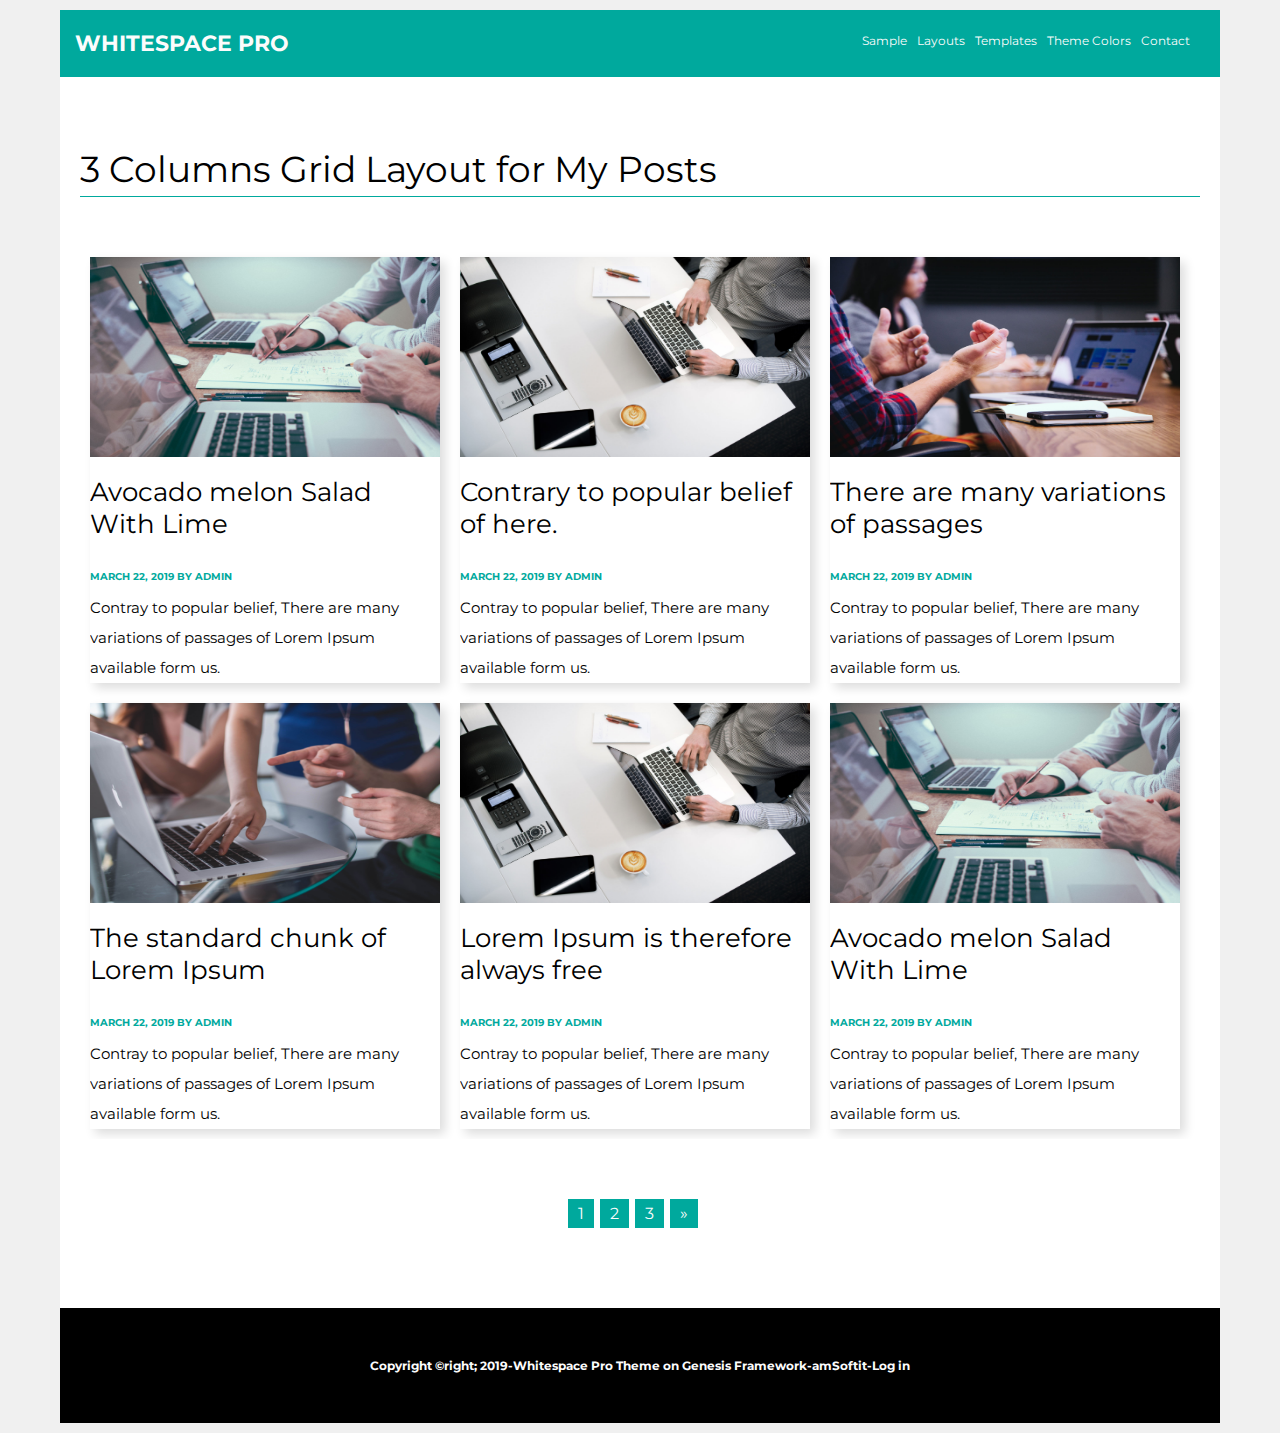
<file: index.html>
<!DOCTYPE html>
<html>
<head>
	<title>New Blog Project || Home</title>
	<link href="https://fonts.googleapis.com/css?family=Montserrat&display=swap" rel="stylesheet"> 
	<link href="https://stackpath.bootstrapcdn.com/font-awesome/4.7.0/css/font-awesome.min.css" rel="stylesheet" integrity="sha384-wvfXpqpZZVQGK6TAh5PVlGOfQNHSoD2xbE+QkPxCAFlNEevoEH3Sl0sibVcOQVnN" crossorigin="anonymous">
	<link rel="stylesheet" type="text/css" href="style.css">
</head>
<body>
	<div class="template clear">
		<div class="container clear">
			<header class="headeropt clear">
				<div class="lefthead clear">
					<h1>WHITESPACE PRO</h1>
				</div>
				<div class="righthead clear">
					<ul>
						<li><a href="#">Sample</a></li>
						<li><a href="#">Layouts</a></li>
						<li><a href="#">Templates</a></li>
						<li><a href="#">Theme Colors</a></li>
						<li><a href="contact.html">Contact</a></li>
					</ul>
				</div>
			</header>
			<section class="maincontent clear">
				<div class="content clear">
					<h1>3 Columns Grid Layout for My Posts</h1>

					<div class="samepost clear">
						<img src="img/post1.jpg" alt="post image">
						<h2>Avocado melon Salad With Lime</h2>
						<span class="postby"> MARCH 22, 2019 BY ADMIN</span>
						<p>Contray to popular belief, There are many variations of passages of Lorem Ipsum available form us.</p>
					</div>					

					<div class="samepost clear">
						<img src="img/post2.jpg" alt="post image">
						<h2>Contrary to popular belief of here.</h2>
						<span class="postby"> MARCH 22, 2019 BY ADMIN</span>
						<p>Contray to popular belief, There are many variations of passages of Lorem Ipsum available form us.</p>
					</div>					

					<div class="samepost mrnone clear">
						<img src="img/post3.jpg" alt="post image">
						<h2>There are many variations of passages</h2>
						<span class="postby"> MARCH 22, 2019 BY ADMIN</span>
						<p>Contray to popular belief, There are many variations of passages of Lorem Ipsum available form us.</p>
					</div>					
					<div class="samepost clear">
						<img src="img/post4.jpg" alt="post image">
						<h2>The standard chunk of Lorem Ipsum</h2>
						<span class="postby"> MARCH 22, 2019 BY ADMIN</span>
						<p>Contray to popular belief, There are many variations of passages of Lorem Ipsum available form us.</p>
					</div>					

					<div class="samepost clear">
						<img src="img/post2.jpg" alt="post image">
						<h2>Lorem Ipsum is therefore always free</h2>
						<span class="postby"> MARCH 22, 2019 BY ADMIN</span>
						<p>Contray to popular belief, There are many variations of passages of Lorem Ipsum available form us.</p>
					</div>					

					<div class="samepost mrnone clear">
						<img src="img/post1.jpg" alt="post image">
						<h2>Avocado melon Salad With Lime</h2>
						<span class="postby"> MARCH 22, 2019 BY ADMIN</span>
						<p>Contray to popular belief, There are many variations of passages of Lorem Ipsum available form us.</p>
					</div>
				</div>
				<div class="pcounter clear">
					<ul>
						<li><a href="#">1</a></li>
						<li><a href="#">2</a></li>
						<li><a href="#">3</a></li>
						<li><a href="#">&raquo;</a></li>
					</ul>
				</div>
			</section>
			<footer class="footeropt clear">
				<strong>Copyright &copyright; 2019-Whitespace Pro Theme on Genesis Framework-amSoftit-Log in</strong>
			</footer>
		</div>
	</div>
</body>
</html>
</file>
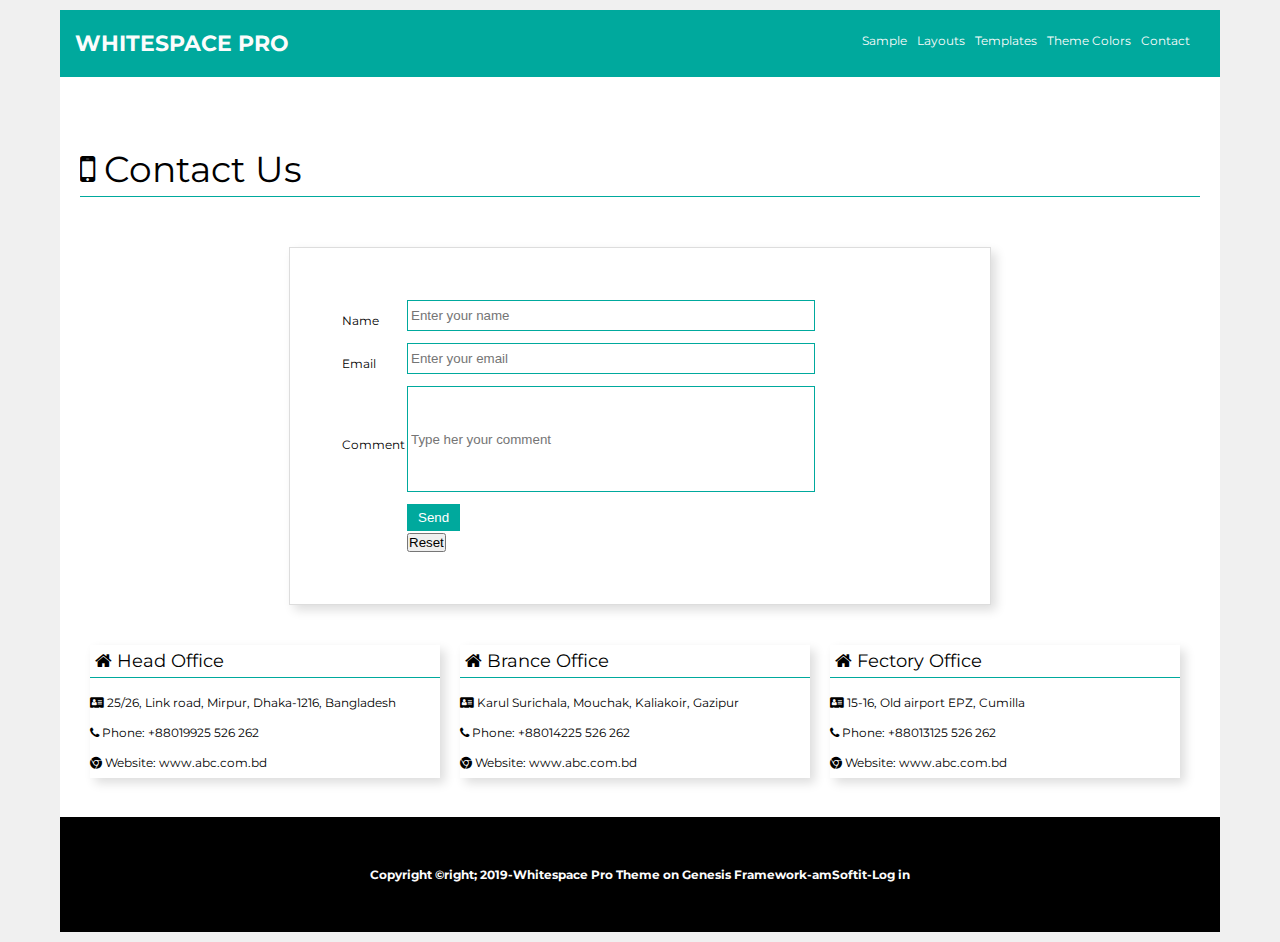
<file: contact.html>
<!DOCTYPE html>
<html>

<head>
	<title>New Blog Project || Home</title>
	<link href="https://fonts.googleapis.com/css?family=Montserrat&display=swap" rel="stylesheet">
	<link href="https://stackpath.bootstrapcdn.com/font-awesome/4.7.0/css/font-awesome.min.css" rel="stylesheet"
		integrity="sha384-wvfXpqpZZVQGK6TAh5PVlGOfQNHSoD2xbE+QkPxCAFlNEevoEH3Sl0sibVcOQVnN" crossorigin="anonymous">
	<link rel="stylesheet" type="text/css" href="style.css">
</head>

<body>
	<div class="template clear">
		<div class="container clear">
			<header class="headeropt clear">
				<div class="lefthead clear">
					<h1>WHITESPACE PRO</h1>
				</div>
				<div class="righthead clear">
					<ul>
						<li><a href="#">Sample</a></li>
						<li><a href="layout.html">Layouts</a></li>
						<li><a href="#">Templates</a></li>
						<li><a href="#">Theme Colors</a></li>
						<li><a href="contact.html">Contact</a></li>
					</ul>
				</div>
			</header>
			<section class="maincontent clear">
				<div class="content clear" style="min-height: 700px;">
					<h1><i class="fa fa-mobile"></i> Contact Us</h1>
					<div class="contactus">
						<form>
							<table>
								<tr>
									<td>Name</td>
									<td><input type="text" placeholder="Enter your name"></td>
								</tr>
								<tr>
									<td>Email</td>
									<td><input type="email" placeholder="Enter your email"></td>
								</tr>
								<tr>
									<td>Comment</td>
									<td><input type="text" placeholder="Type her your comment" style="height: 100px;">
									</td>
								</tr>
								<tr>
									<td></td>
									<td><input type="submit" value="Send"></td>
								</tr>
								<tr>
									<td></td>
									<td><input type="reset" value="Reset"></td>
								</tr>
							</table>
						</form>
					</div>
					<div class="address">
						<h2><i class="fa fa-home"></i> Head Office</h2>
						<p><i class="fa fa-address-card"></i> 25/26, Link road, Mirpur, Dhaka-1216, Bangladesh</p>
						<p><i class="fa fa-phone"></i> Phone: +88019925 526 262</p>
						<p><i class="fa fa-chrome"></i> Website: www.abc.com.bd</p>
					</div>
					<div class="address">
						<h2><i class="fa fa-home"></i> Brance Office</h2>
						<p><i class="fa fa-address-card"></i> Karul Surichala, Mouchak, Kaliakoir, Gazipur</p>
						<p><i class="fa fa-phone"></i> Phone: +88014225 526 262</p>
						<p><i class="fa fa-chrome"></i> Website: www.abc.com.bd</p>
					</div>
					<div class="address">
						<h2><i class="fa fa-home"></i> Fectory Office</h2>
						<p><i class="fa fa-address-card"></i> 15-16, Old airport EPZ, Cumilla</p>
						<p><i class="fa fa-phone"></i> Phone: +88013125 526 262</p>
						<p><i class="fa fa-chrome"></i> Website: www.abc.com.bd</p>
					</div>

			</section>
			<footer class="footeropt clear">
				<strong>Copyright &copyright; 2019-Whitespace Pro Theme on Genesis Framework-amSoftit-Log in</strong>
			</footer>
		</div>
	</div>
</body>

</html>
</file>
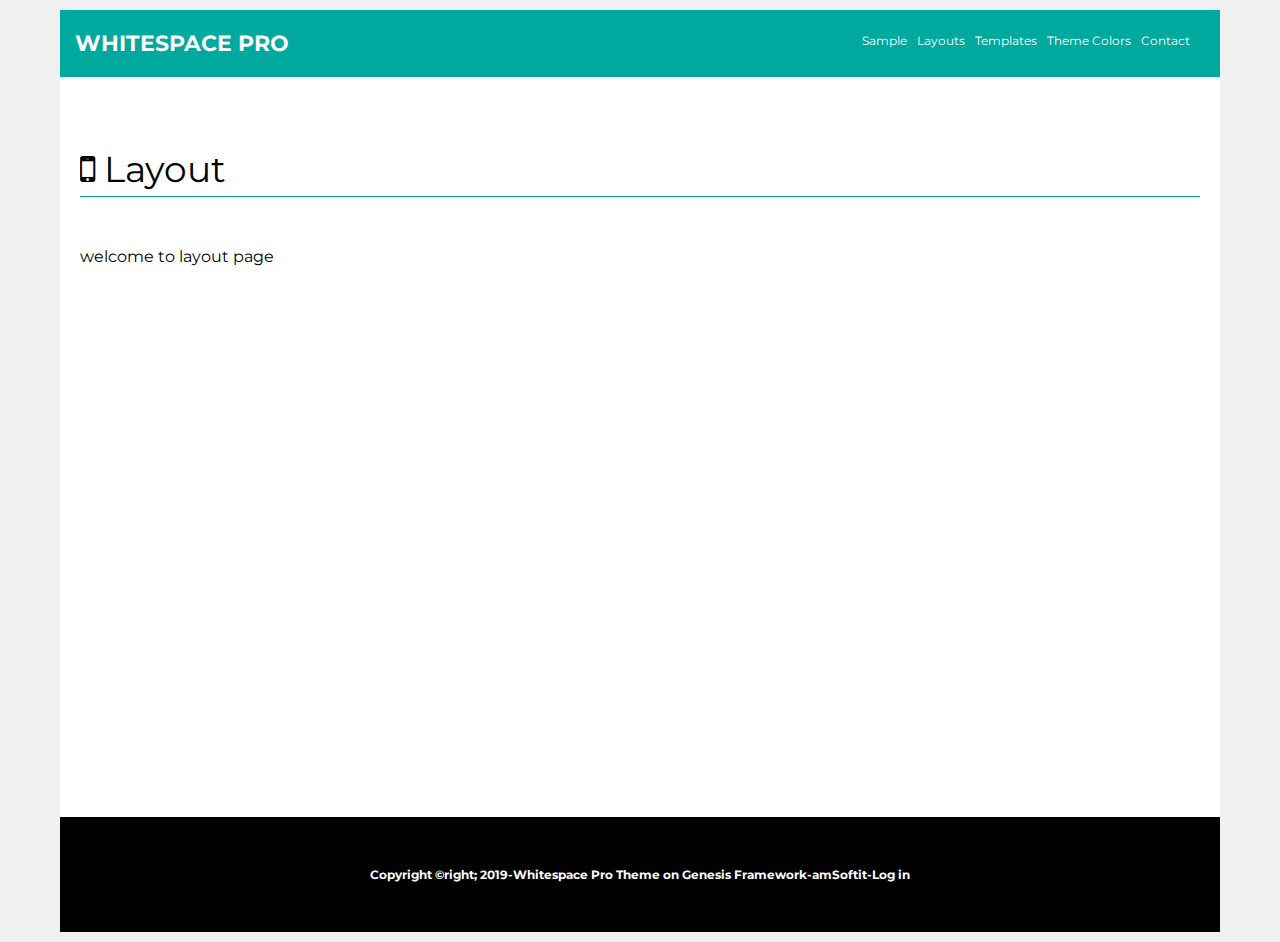
<file: layout.html>
<!DOCTYPE html>
<html>
<head>
	<title>New Blog Project || Home</title>
	<link href="https://fonts.googleapis.com/css?family=Montserrat&display=swap" rel="stylesheet"> 
	<link href="https://stackpath.bootstrapcdn.com/font-awesome/4.7.0/css/font-awesome.min.css" rel="stylesheet" integrity="sha384-wvfXpqpZZVQGK6TAh5PVlGOfQNHSoD2xbE+QkPxCAFlNEevoEH3Sl0sibVcOQVnN" crossorigin="anonymous">
	<link rel="stylesheet" type="text/css" href="style.css">
</head>
<body>
	<div class="template clear">
		<div class="container clear">
			<header class="headeropt clear">
				<div class="lefthead clear">
					<h1>WHITESPACE PRO</h1>
				</div>
				<div class="righthead clear">
					<ul>
						<li><a href="#">Sample</a></li>
						<li><a href="layout.html">Layouts</a></li>
						<li><a href="#">Templates</a></li>
						<li><a href="#">Theme Colors</a></li>
						<li><a href="contact.html">Contact</a></li>
					</ul>
				</div>
			</header>
			<section class="maincontent clear">
				<div class="content clear" style="min-height: 700px;">
					<h1><i class="fa fa-mobile"></i> Layout</h1>
					<div class="layoutpage">
						welcome to layout page
					</div>
			</section>
			<footer class="footeropt clear">
				<strong>Copyright &copyright; 2019-Whitespace Pro Theme on Genesis Framework-amSoftit-Log in</strong>
			</footer>
		</div>
	</div>
</body>
</html>
</file>
<file: style.css>
*{
	margin: 0;
	padding: 0;
}
body{
	background: #F0F0F0;
	font-family: 'Montserrat', sans-serif;
}
a{
	text-decoration: none;
}
ul{
	margin: 0;
	padding: 0;
	list-style-type: none;
}
.clear{
	overflow: hidden;
}
.template{
	margin: 10px auto;
}
.container{
	width: 1160px;
	margin: 0 auto;
	background: #ffffff;
}
.headeropt{
	background: #00A99D;
	color: #fcfcfc;
	padding: 20px 15px;
	display: block;
}
.lefthead{
	width: 300px;
	float: left;
}
.lefthead h1{
	font-size: 22px;
}
.righthead{
	width: 820px;
}
.righthead ul{
	float: right;
}
.righthead ul li{
	float: left;
	padding: 0px 5px;
}
.righthead ul li a{
	font-size: 12px;
	color: #fcfcfc;
	transition:0.3s all ease;
}
.righthead ul li a:hover{
	color: #ddd;
}
.maincontent{
	padding: 20px;
}
.content{}
.content h1{
	font-size: 36px;
	font-weight: normal;
	margin: 50px 0px;
	border-bottom: 1px solid #00A99D;
	padding-bottom: 5px;
}
.samepost{
	width: 350px;
	height: auto;
	float: left;
	margin: 10px;
	box-shadow: 5px 5px 10px #ddd;
}
.mrnone{
	margin-right: 0;
}

.samepost img{
	width: 350px;
	height: 200px;
}
.samepost h2 {
	font-size: 26px;
	font-weight: normal;
	margin: 15px 0px 30px 0px;
}
.samepost .postby {
	color: #00A99D;
	font-size: 10px;
	margin-bottom: 10px;
	display: block;
	font-weight: bold;
}
.samepost p {
	font-size: 15px;
	line-height: 30px;
}
.pcounter {
	width: 150px;
	margin: 30px auto;
	padding: 30px 0px;
}
.pcounter ul{

}
.pcounter ul li {
	float: left;
	margin: 0px 3px;
}
.pcounter ul li a{
	background: #00A99D;
	color: #fcfcfc;
	transition:0.3s all ease;
	padding: 5px 10px;
	display: block;
}
.pcounter ul li a:hover{
	background: #008C80;
}
.footeropt {
	text-align: center;
	background: #000;
	color: #fcfcfc;
	font-size: 12px;
	padding: 50px 0px;
}
.contactus{
	width: 600px;
	margin: 30px auto;
	border: 1px solid #ddd;
	padding: 50px;
	box-shadow: 5px 5px 10px #ddd;
}
.contactus td{
	font-size: 12px;
}
.contactus input[type="text"],input[type="email"]{
	width: 400px;
	height: 25px;
	border: 1px solid #00A99D;
	margin-bottom: 10px;
	padding: 2px 3px;
}
.contactus input[type="submit"]{
	background: #00A99D;
	border: 1px solid #00A99D;
	padding: 5px 10px;
	color: #ffffff;
	cursor: pointer;
}
.address{
	width: 350px;
	height: auto;
	float: left;
	margin: 10px;
	box-shadow: 5px 5px 10px #ddd;
}
.address h2{
	font-size: 18px;
	padding: 5px;
	font-weight: normal;
	border-bottom: 1px solid #00A99D;
	margin-bottom: 10px;
}
.address p{
	font-size: 12px;
	line-height: 30px;
}
</file>
